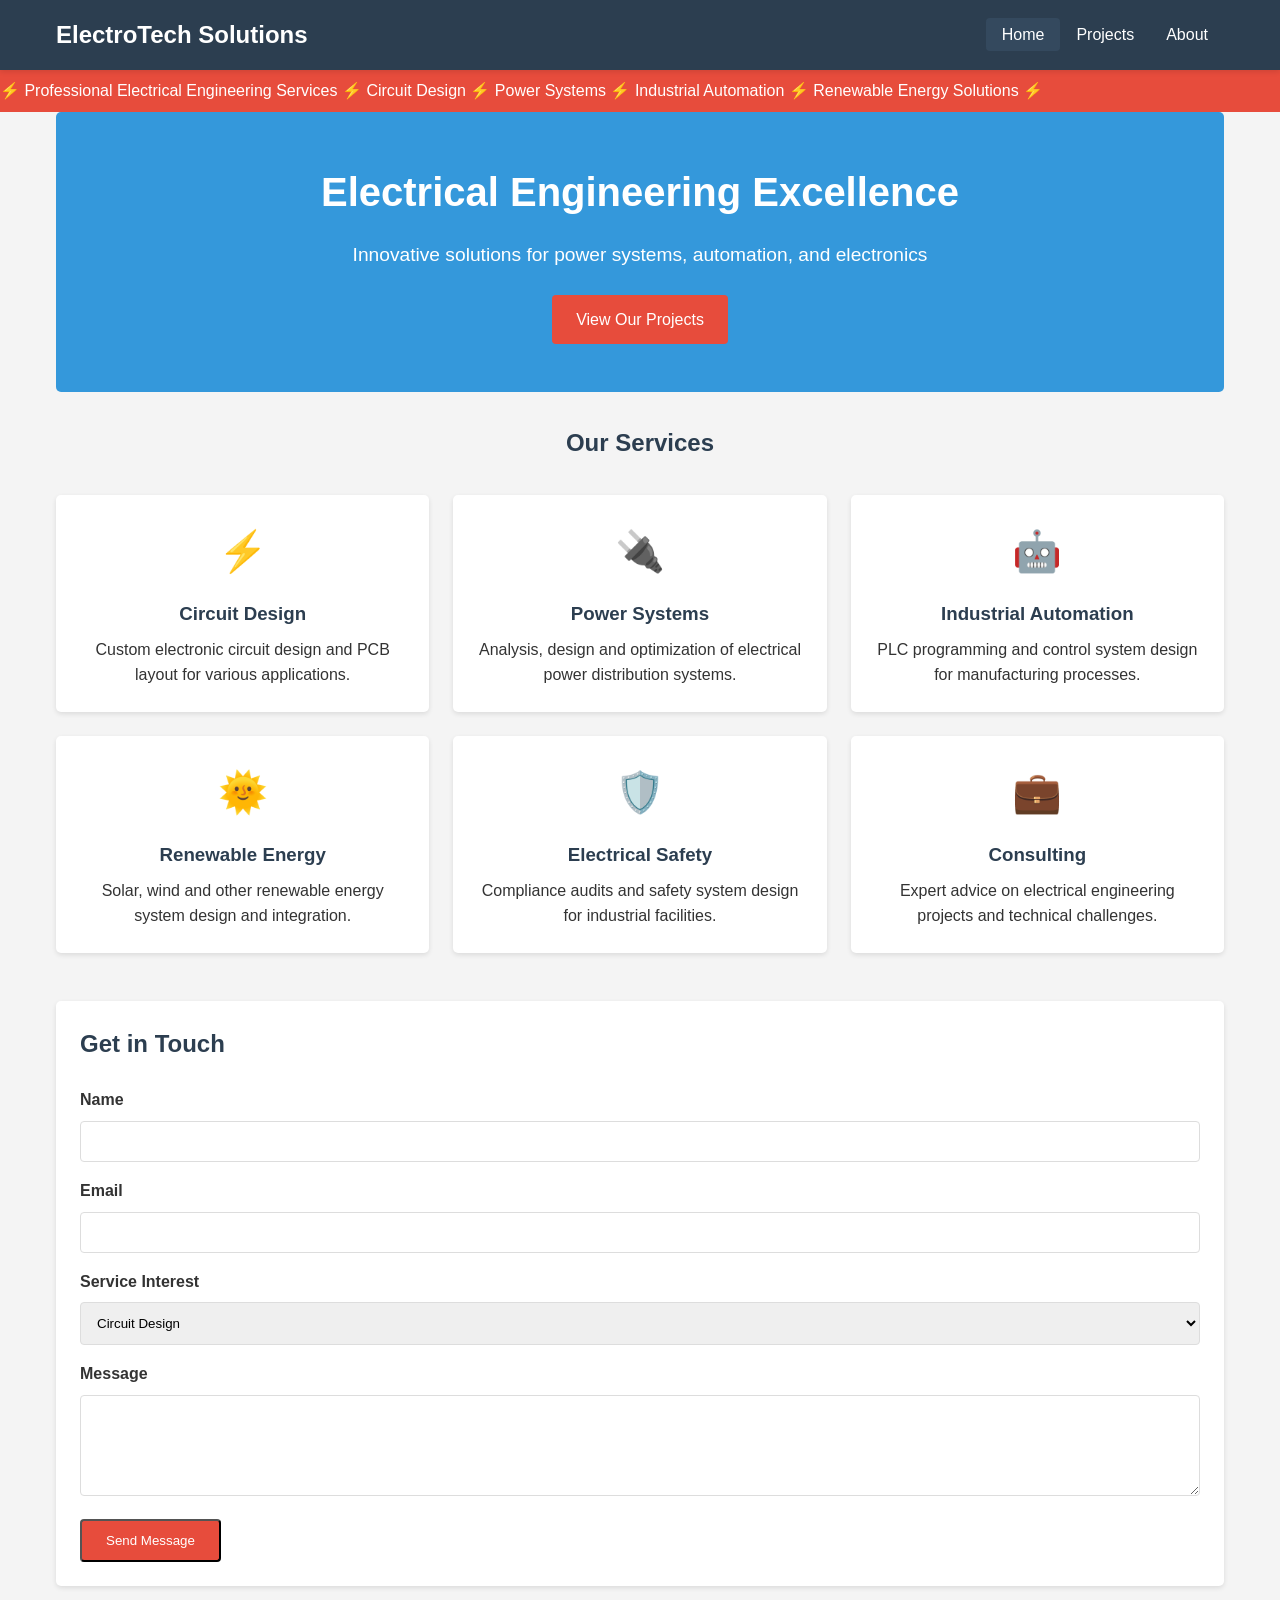
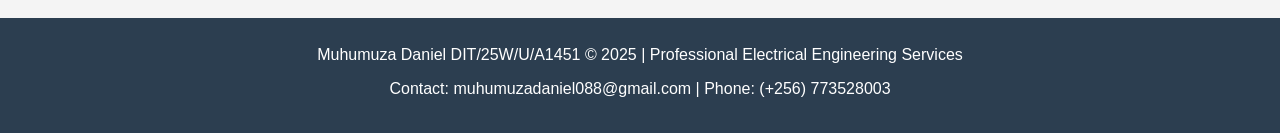
<file: web101/index.html>
<!DOCTYPE html>
<html lang="en">
<head>
    <meta charset="UTF-8">
    <meta name="viewport" content="width=device-width, initial-scale=1.0">
    <title>ElectroTech Solutions - Home</title>
    <link rel="stylesheet" href="style.css">
</head>
<body id="home">
    <!-- Header Section -->
    <header>
        <div class="container">
            <div class="logo">ElectroTech Solutions</div>
            <nav>
                <ul>
                    <li><a href="index.html" class="active">Home</a></li>
                    <li><a href="projects.html">Projects</a></li>
                    <li><a href="about.html">About</a></li>
                </ul>
            </nav>
            <div class="mobile-menu-toggle">☰</div>
        </div>
    </header>
    
    <!-- Marquee Section -->
    <div class="marquee-container">
        <div class="marquee">
            ⚡ Professional Electrical Engineering Services ⚡ Circuit Design ⚡ Power Systems ⚡ Industrial Automation ⚡ Renewable Energy Solutions ⚡
        </div>
    </div>
    
    <!-- Main Content Area -->
    <main class="container">
        <div class="hero">
            <h1>Electrical Engineering Excellence</h1>
            <p>Innovative solutions for power systems, automation, and electronics</p>
            <a href="projects.html" class="btn">View Our Projects</a>
        </div>
        
        <section class="services">
            <h2>Our Services</h2>
            <div class="services-grid">
                <div class="service-card">
                    <div class="service-icon">⚡</div>
                    <h3>Circuit Design</h3>
                    <p>Custom electronic circuit design and PCB layout for various applications.</p>
                </div>
                <div class="service-card">
                    <div class="service-icon">🔌</div>
                    <h3>Power Systems</h3>
                    <p>Analysis, design and optimization of electrical power distribution systems.</p>
                </div>
                <div class="service-card">
                    <div class="service-icon">🤖</div>
                    <h3>Industrial Automation</h3>
                    <p>PLC programming and control system design for manufacturing processes.</p>
                </div>
                <div class="service-card">
                    <div class="service-icon">🌞</div>
                    <h3>Renewable Energy</h3>
                    <p>Solar, wind and other renewable energy system design and integration.</p>
                </div>
                <div class="service-card">
                    <div class="service-icon">🛡️</div>
                    <h3>Electrical Safety</h3>
                    <p>Compliance audits and safety system design for industrial facilities.</p>
                </div>
                <div class="service-card">
                    <div class="service-icon">💼</div>
                    <h3>Consulting</h3>
                    <p>Expert advice on electrical engineering projects and technical challenges.</p>
                </div>
            </div>
        </section>
        
        <section class="contact-form">
            <h2>Get in Touch</h2>
            <form id="contactForm">
                <div class="form-group">
                    <label for="name">Name</label>
                    <input type="text" id="name" required>
                </div>
                <div class="form-group">
                    <label for="email">Email</label>
                    <input type="email" id="email" required>
                </div>
                <div class="form-group">
                    <label for="service">Service Interest</label>
                    <select id="service">
                        <option value="circuit-design">Circuit Design</option>
                        <option value="power-systems">Power Systems</option>
                        <option value="automation">Industrial Automation</option>
                        <option value="renewable-energy">Renewable Energy</option>
                        <option value="safety">Electrical Safety</option>
                        <option value="consulting">Consulting</option>
                    </select>
                </div>
                <div class="form-group">
                    <label for="message">Message</label>
                    <textarea id="message" rows="5" required></textarea>
                </div>
                <button type="submit" class="btn">Send Message</button>
            </form>
        </section>
    </main>
    
    <!-- Footer Section -->
    <footer>
        <div class="container">
            <p>Muhumuza Daniel DIT/25W/U/A1451 &copy; 2025 | Professional Electrical Engineering Services</p>
            <p>Contact: muhumuzadaniel088@gmail.com | Phone: (+256) 773528003</p>
        </div>
    </footer>
    
    <script src="script.js"></script>
</body>
</html>
</file>
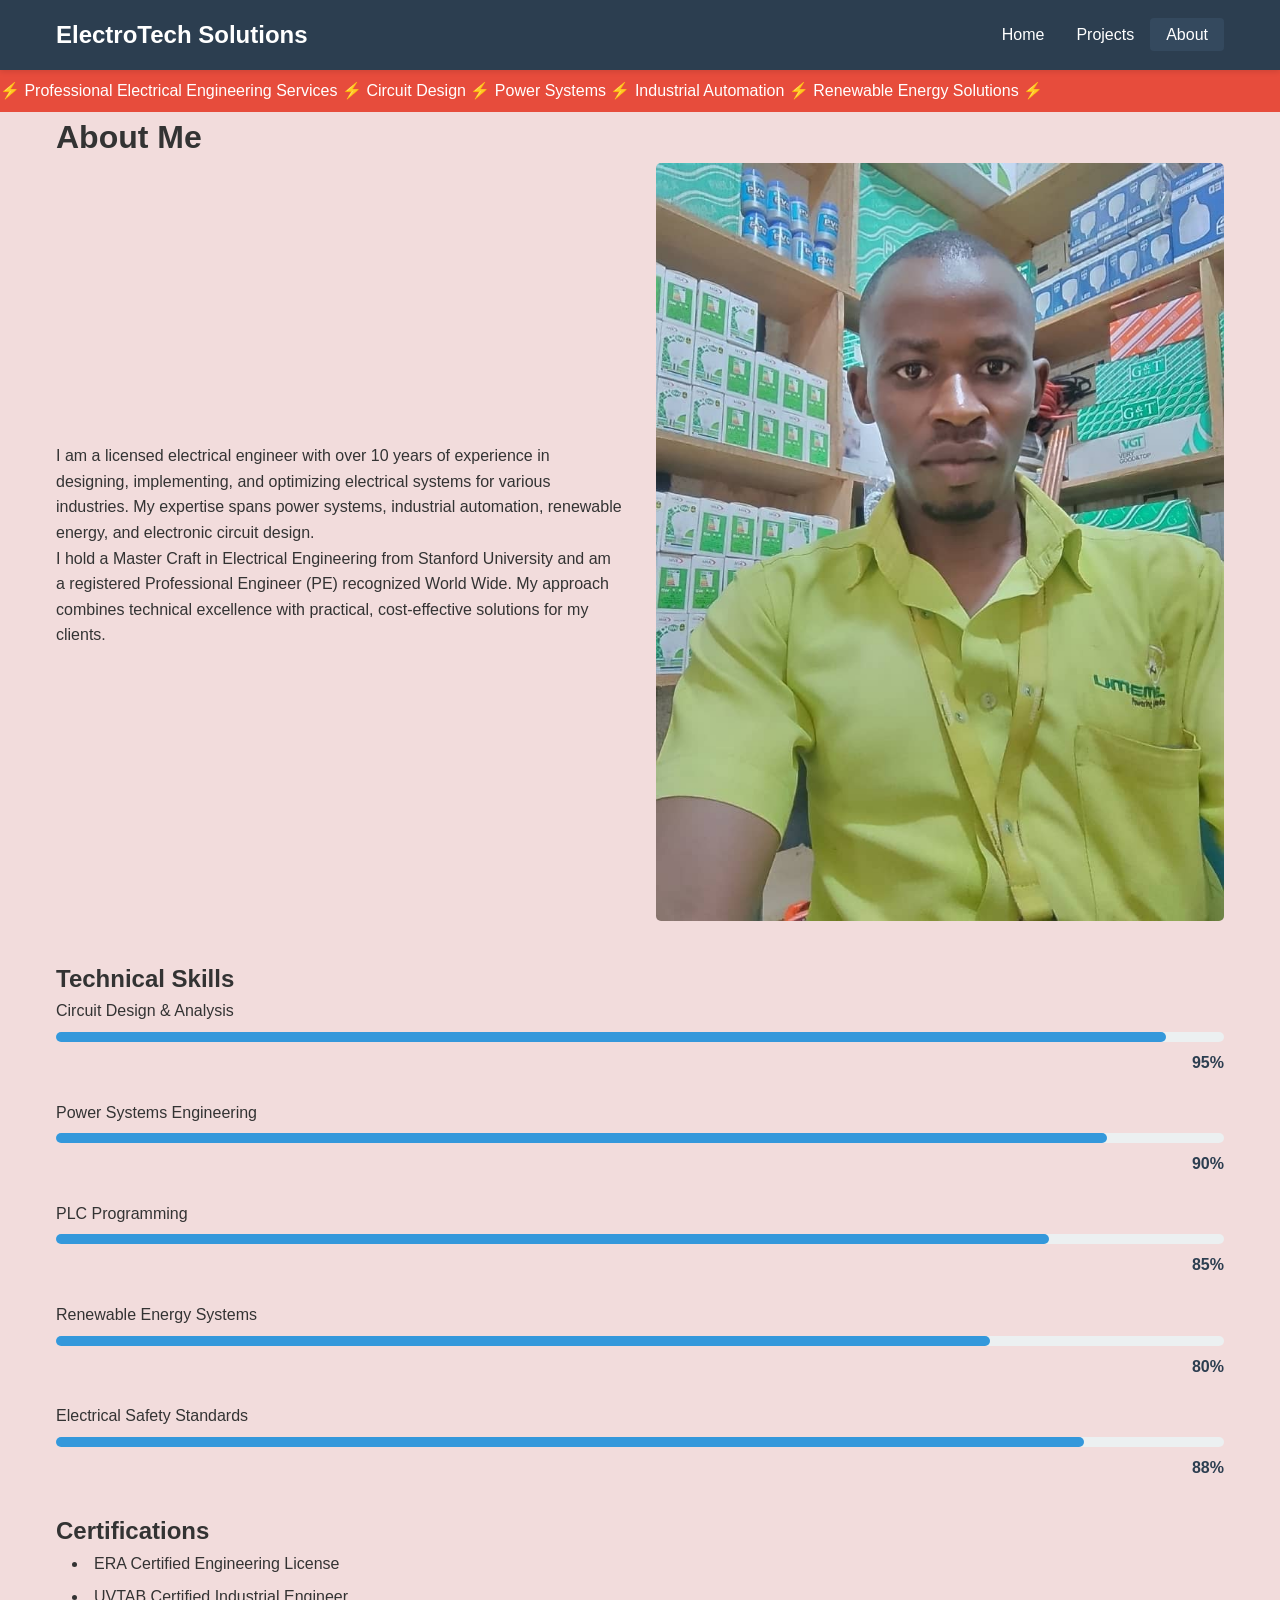
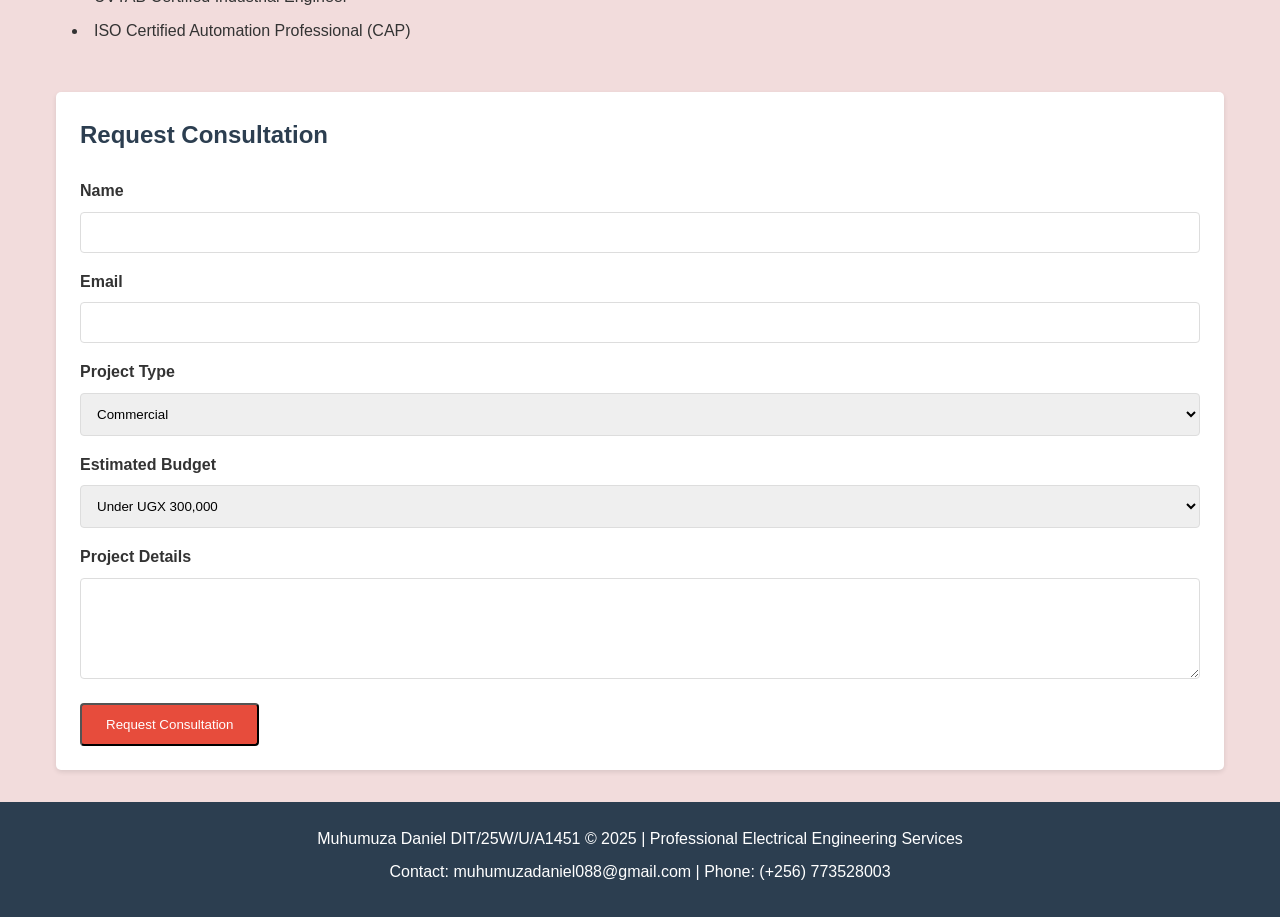
<file: web101/about.html>
<!DOCTYPE html>
<html lang="en">
<head>
    <meta charset="UTF-8">
    <meta name="viewport" content="width=device-width, initial-scale=1.0">
    <title>ElectroTech Solutions - About</title>
    <link rel="stylesheet" href="style.css">
</head>
<body>
    <!-- Header Section -->
    <header>
        <div class="container">
            <div class="logo">ElectroTech Solutions</div>
            <nav>
                <ul>
                    <li><a href="index.html">Home</a></li>
                    <li><a href="projects.html">Projects</a></li>
                    <li><a href="about.html" class="active">About</a></li>
                </ul>
            </nav>
            <div class="mobile-menu-toggle">☰</div>
        </div>
    </header>
    
    <!-- Marquee Section -->
    <div class="marquee-container">
        <div class="marquee">
            ⚡ Professional Electrical Engineering Services ⚡ Circuit Design ⚡ Power Systems ⚡ Industrial Automation ⚡ Renewable Energy Solutions ⚡
        </div>
    </div>
    
    <!-- Main Content Area -->
    <main class="container">
        <div class="about-content">
            <h1>About Me</h1>
            <div class="about-section">
                <div class="about-text">
                    <p>I am a licensed electrical engineer with over 10 years of experience in designing, implementing, and optimizing electrical systems for various industries. My expertise spans power systems, industrial automation, renewable energy, and electronic circuit design.</p>
                    
                    <p>I hold a Master Craft in Electrical Engineering from Stanford University and am a registered Professional Engineer (PE) recognized World Wide. My approach combines technical excellence with practical, cost-effective solutions for my clients.</p>
                </div>
                <div class="about-image">
                    <img src="assets/ENGINEER.jpeg" alt="Electrical Engineer">
                </div>
            </div>
            
            <div class="skills">
                <h2>Technical Skills</h2>
                <div class="skill-item">
                    <p>Circuit Design & Analysis</p>
                    <div class="skill-bar">
                        <div class="skill-level" style="width: 95%"></div>
                    </div>
                    <span class="skill-percent">95%</span>
                </div>
                <div class="skill-item">
                    <p>Power Systems Engineering</p>
                    <div class="skill-bar">
                        <div class="skill-level" style="width: 90%"></div>
                    </div>
                    <span class="skill-percent">90%</span>
                </div>
                <div class="skill-item">
                    <p>PLC Programming</p>
                    <div class="skill-bar">
                        <div class="skill-level" style="width: 85%"></div>
                    </div>
                    <span class="skill-percent">85%</span>
                </div>
                <div class="skill-item">
                    <p>Renewable Energy Systems</p>
                    <div class="skill-bar">
                        <div class="skill-level" style="width: 80%"></div>
                    </div>
                    <span class="skill-percent">80%</span>
                </div>
                <div class="skill-item">
                    <p>Electrical Safety Standards</p>
                    <div class="skill-bar">
                        <div class="skill-level" style="width: 88%"></div>
                    </div>
                    <span class="skill-percent">88%</span>
                </div>
            </div>
            
            <div class="certifications">
                <h2>Certifications</h2>
                <ul>
                    <li>ERA Certified Engineering License</li>
                    <li>UVTAB Certified Industrial Engineer</li>
                    <li>ISO Certified Automation Professional (CAP)</li>
                </ul>
            </div>
        </div>
        
        <div class="contact-form">
            <h2>Request Consultation</h2>
            <form id="consultationForm">
                <div class="form-group">
                    <label for="consult-name">Name</label>
                    <input type="text" id="consult-name" required>
                </div>
                <div class="form-group">
                    <label for="consult-email">Email</label>
                    <input type="email" id="consult-email" required>
                </div>
                <div class="form-group">
                    <label for="consult-project">Project Type</label>
                    <select id="consult-project">
                        <option value="commercial">Commercial</option>
                        <option value="industrial">Industrial</option>
                        <option value="residential">Residential</option>
                        <option value="utility">Utility</option>
                    </select>
                </div>
                <div class="form-group">
                    <label for="consult-budget">Estimated Budget</label>
                    <select id="consult-budget">
                        <option value="under-10k">Under UGX 300,000</option>
                        <option value="10k-50k">UGX 300,000 - UGX 500,000</option>
                        <option value="50k-100k">UGX 500,000 - UGX 1,000,000</option>
                        <option value="over-100k">Over UGX 1,000,000</option>
                    </select>
                </div>
                <div class="form-group">
                    <label for="consult-details">Project Details</label>
                    <textarea id="consult-details" rows="5" required></textarea>
                </div>
                <button type="submit" class="btn">Request Consultation</button>
            </form>
        </div>
    </main>
    
    <!-- Footer Section -->
    <footer>
        <div class="container">
            <p>Muhumuza Daniel DIT/25W/U/A1451 &copy; 2025 | Professional Electrical Engineering Services</p>
            <p>Contact: muhumuzadaniel088@gmail.com | Phone: (+256) 773528003</p>
        </div>
    </footer>
    
    <script src="script.js"></script>
</body>
</html>
</file>
<file: web101/style.css>
/* Reset and Base Styles */
* {
    margin: 0;
    padding: 0;
    box-sizing: border-box;
}

body#home {
    font-family: Arial, sans-serif;
    line-height: 1.6;
    color: #333;
    background-color: #f4f4f4;
    /* New background properties */
    background-image: url('https://images.unsplash.com/photo-1621905252507-b35492cc74b4?ixlib=rb-4.0.3&ixid=M3wxMjA3fDB8MHxwaG90by1wYWdlfHx8fGVufDB8fHx8fA%3D%3D&auto=format&fit=crop&w=2069&q=80');
    background-size: cover;
    background-position: center;
    background-attachment: fixed;
    position: relative;
}

body {
    font-family: Arial, sans-serif;
    line-height: 1.6;
    color: #333;
    background-color: #f2dcdc;

}

.container {
    width: 100%;
    max-width: 1200px;
    margin: 0 auto;
    padding: 0 1rem;
}

/* Header Styles */
header {
    background-color: #2c3e50;
    color: white;
    padding: 1rem 0;
    position: sticky;
    top: 0;
    z-index: 100;
    box-shadow: 0 2px 5px rgba(0,0,0,0.1);
}

header .container {
    display: flex;
    justify-content: space-between;
    align-items: center;
}

.logo {
    font-size: 1.5rem;
    font-weight: bold;
}

nav ul {
    list-style: none;
    display: flex;
}

nav a {
    color: white;
    text-decoration: none;
    padding: 0.5rem 1rem;
    border-radius: 4px;
    transition: background-color 0.3s;
}

nav a:hover, nav a.active {
    background-color: #34495e;
}

.mobile-menu-toggle {
    display: none;
    font-size: 1.5rem;
    cursor: pointer;
}

/* Marquee Styles */
.marquee-container {
    background-color: #e74c3c;
    color: white;
    padding: 0.5rem 0;
    overflow: hidden;
}

.marquee {
    white-space: nowrap;
    animation: marquee 15s linear infinite;
}

@keyframes marquee {
    0% { transform: translateX(100%); }
    100% { transform: translateX(-100%); }
}

/* Main Content Styles */
main {
    padding: 2rem 0;
}

.hero {
    background-color: #3498db;
    color: white;
    padding: 3rem 2rem;
    text-align: center;
    margin-bottom: 2rem;
    border-radius: 5px;
}

.hero h1 {
    font-size: 2rem;
    margin-bottom: 1rem;
}

.hero p {
    font-size: 1.2rem;
    margin-bottom: 1.5rem;
}

.btn {
    display: inline-block;
    background-color: #e74c3c;
    color: white;
    padding: 0.75rem 1.5rem;
    text-decoration: none;
    border-radius: 4px;
    transition: background-color 0.3s;
}

.btn:hover {
    background-color: #c0392b;
}

/* Services Section */
.services {
    margin-bottom: 3rem;
}

.services h2 {
    text-align: center;
    margin-bottom: 2rem;
    color: #2c3e50;
}

.services-grid {
    display: grid;
    grid-template-columns: 1fr;
    gap: 1.5rem;
}

.service-card {
    background-color: white;
    padding: 1.5rem;
    border-radius: 5px;
    box-shadow: 0 2px 5px rgba(0,0,0,0.1);
    text-align: center;
    transition: transform 0.3s;
}

.service-card:hover {
    transform: translateY(-5px);
}

.service-icon {
    font-size: 2.5rem;
    margin-bottom: 1rem;
}

.service-card h3 {
    color: #2c3e50;
    margin-bottom: 0.5rem;
}

/* Project Gallery */
.project-gallery {
    display: grid;
    grid-template-columns: 1fr;
    gap: 1.5rem;
    margin-bottom: 2rem;
}

.project-item {
    background-color: white;
    border-radius: 5px;
    overflow: hidden;
    box-shadow: 0 2px 5px rgba(0,0,0,0.1);
}

.project-image {
    height: 200px;
    overflow: hidden;
}

.project-image img {
    width: 100%;
    height: 100%;
    object-fit: cover;
}

.project-info {
    padding: 1.5rem;
}

.project-info h3 {
    margin-bottom: 0.5rem;
    color: #2c3e50;
}

.project-details {
    display: flex;
    justify-content: space-between;
    margin-top: 1rem;
}

.project-category, .project-year {
    background-color: #ecf0f1;
    padding: 0.25rem 0.5rem;
    border-radius: 4px;
    font-size: 0.8rem;
}

/* About Section */
.about-content {
    margin-bottom: 3rem;
}

.about-section {
    display: flex;
    flex-direction: column;
    gap: 2rem;
    margin-bottom: 2rem;
}

.about-text {
    flex: 1;
}

.about-image {
    flex: 1;
    text-align: center;
}

.about-image img {
    max-width: 100%;
    border-radius: 5px;
}

.skills {
    margin-bottom: 2rem;
}

.skill-item {
    margin-bottom: 1.5rem;
    display: flex;
    flex-direction: column;
}

.skill-item p {
    margin-bottom: 0.5rem;
}

.skill-bar {
    height: 10px;
    background-color: #ecf0f1;
    border-radius: 5px;
    margin-bottom: 0.5rem;
    position: relative;
}

.skill-level {
    height: 100%;
    background-color: #3498db;
    border-radius: 5px;
    transition: width 1s ease-in-out;
}

.skill-percent {
    align-self: flex-end;
    font-weight: bold;
    color: #2c3e50;
}

.certifications ul {
    list-style-position: inside;
    margin-left: 1rem;
}

.certifications li {
    margin-bottom: 0.5rem;
}

/* Form Styles */
.contact-form {
    background-color: white;
    padding: 1.5rem;
    border-radius: 5px;
    box-shadow: 0 2px 5px rgba(0,0,0,0.1);
    margin-bottom: 2rem;
}

.contact-form h2 {
    margin-bottom: 1.5rem;
    color: #2c3e50;
}

.form-group {
    margin-bottom: 1rem;
}

label {
    display: block;
    margin-bottom: 0.5rem;
    font-weight: bold;
}

input, textarea, select {
    width: 100%;
    padding: 0.75rem;
    border: 1px solid #ddd;
    border-radius: 4px;
    font-family: inherit;
}

/* Footer Styles */
footer {
    background-color: #2c3e50;
    color: white;
    text-align: center;
    padding: 1.5rem 0;
    margin-top: 2rem;
}

footer p {
    margin-bottom: 0.5rem;
}

/* Responsive Design */
@media (min-width: 768px) {
    .services-grid {
        grid-template-columns: repeat(2, 1fr);
    }
    
    .project-gallery {
        grid-template-columns: repeat(2, 1fr);
    }
    
    .hero h1 {
        font-size: 2.5rem;
    }
    
    .about-section {
        flex-direction: row;
        align-items: center;
    }
}

@media (min-width: 1024px) {
    .services-grid {
        grid-template-columns: repeat(3, 1fr);
    }
    
    .project-gallery {
        grid-template-columns: repeat(3, 1fr);
    }
    
    .mobile-menu-toggle {
        display: none;
    }
}

@media (max-width: 767px) {
    nav ul {
        display: none;
        position: absolute;
        top: 100%;
        left: 0;
        right: 0;
        background-color: #2c3e50;
        flex-direction: column;
        padding: 1rem;
    }
    
    nav ul.show {
        display: flex;
    }
    
    nav a {
        display: block;
        padding: 0.75rem;
        border-bottom: 1px solid #34495e;
    }
    
    .mobile-menu-toggle {
        display: block;
    }
}
</file>
